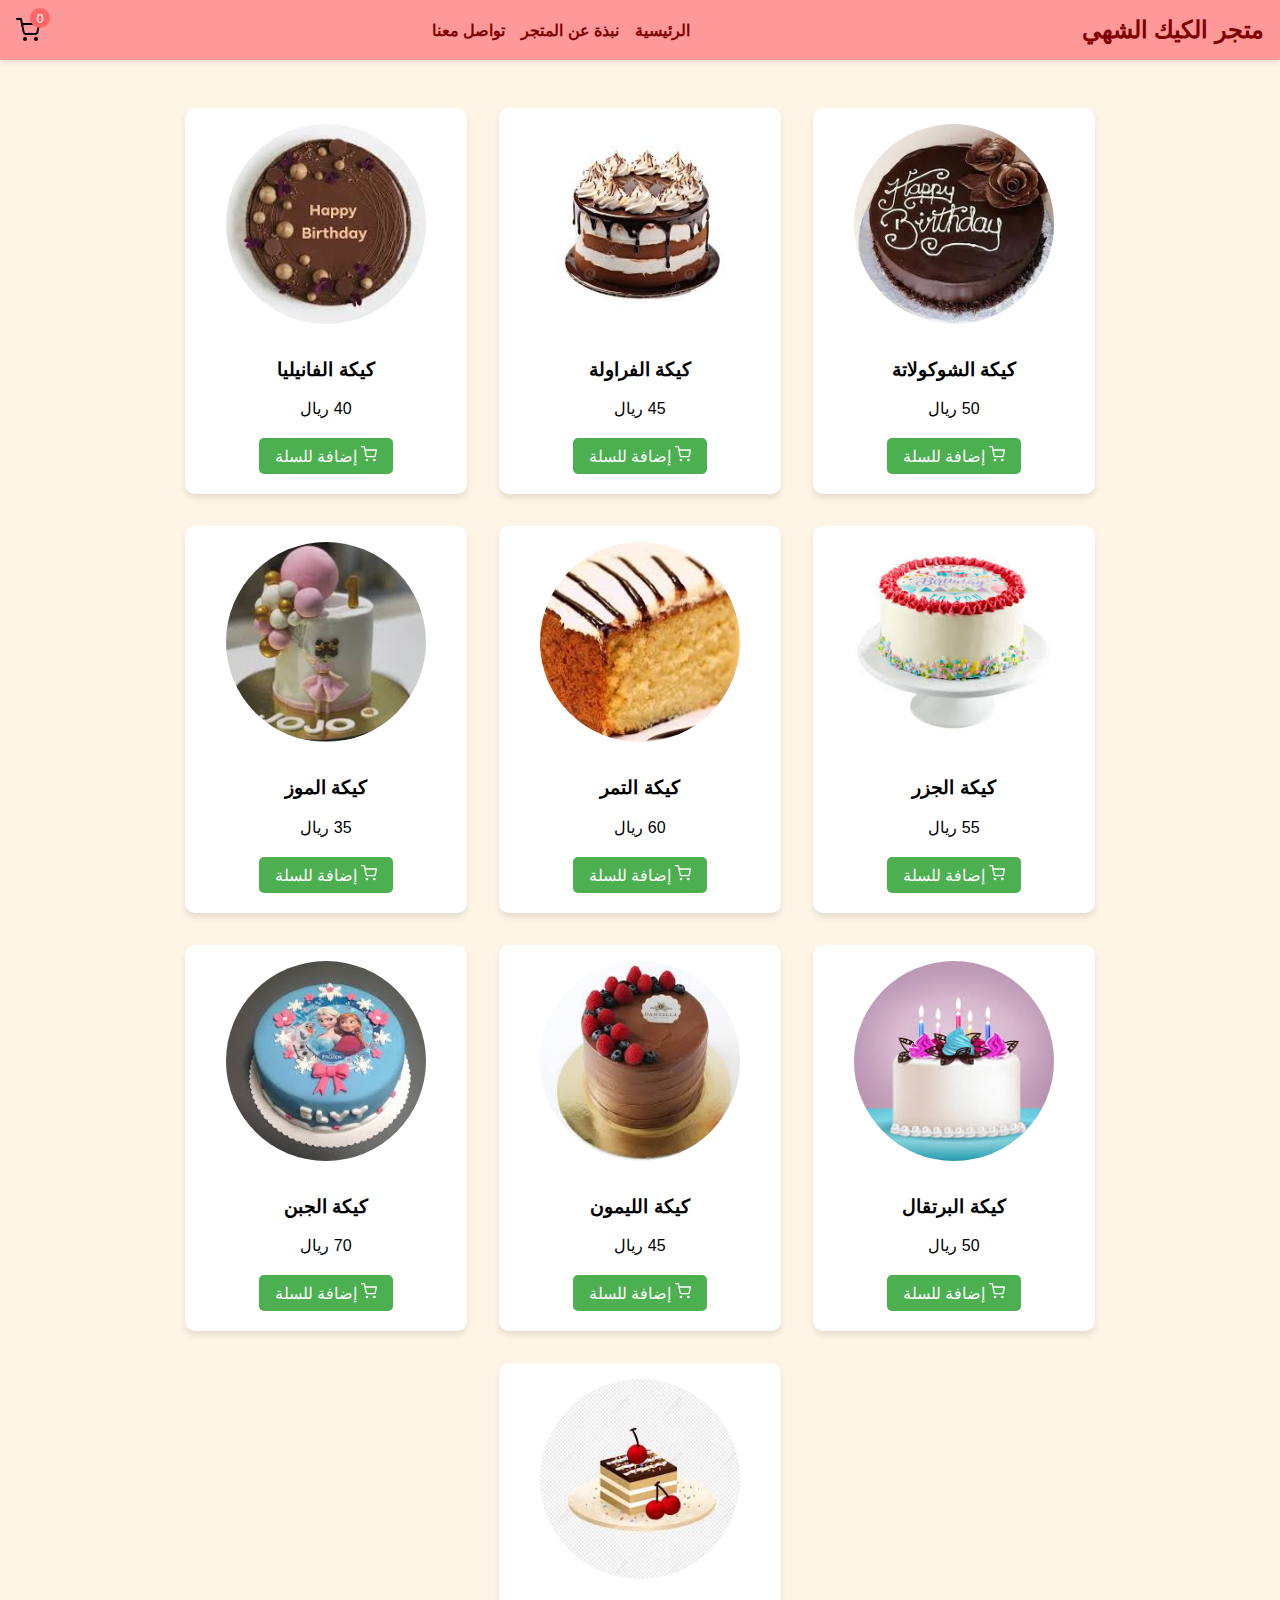
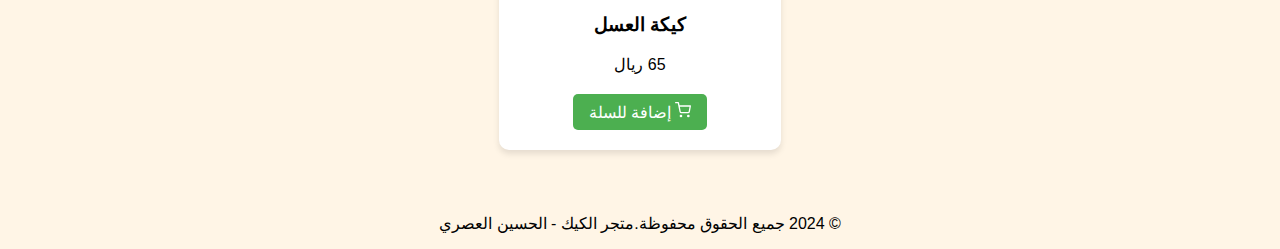
<file: index.html>
<html><head>
<meta charset="UTF-8">
<meta name="viewport" content="width=device-width, initial-scale=1.0">
<title>متجر الكيك الشهي</title>
<style>
  body {
    font-family: 'Arial', sans-serif;
    direction: rtl;
    background-color: #fff5e6;
    margin: 0;
    padding: 0;
  }
  header {
    background-color: #ff9999;
    padding: 1rem;
    display: flex;
    justify-content: space-between;
    align-items: center;
    box-shadow: 0 2px 5px rgba(0,0,0,0.1);
  }
  .logo {
    font-size: 1.5rem;
    font-weight: bold;
    color: #800000;
  }
  nav ul {
    list-style-type: none;
    display: flex;
    gap: 1rem;
    margin: 0;
    padding: 0;
  }
  nav ul li a {
    color: #800000;
    text-decoration: none;
    font-weight: bold;
  }
  .cart-icon {
    position: relative;
    cursor: pointer;
  }
  .cart-count {
    position: absolute;
    top: -10px;
    right: -10px;
    background-color: #ff6666;
    color: white;
    border-radius: 50%;
    width: 20px;
    height: 20px;
    display: flex;
    justify-content: center;
    align-items: center;
    font-size: 0.8rem;
  }
  .cart-dropdown {
    display: none;
    position: absolute;
    top: 100%;
    left: 0;
    background-color: white;
    border: 1px solid #ddd;
    border-radius: 5px;
    padding: 1rem;
    width: 300px;
    box-shadow: 0 2px 5px rgba(0,0,0,0.2);
  }
  .cart-dropdown.show {
    display: block;
  }
  main {
    display: flex;
    flex-wrap: wrap;
    justify-content: center;
    padding: 2rem;
  }
  .product {
    background-color: white;
    border-radius: 10px;
    box-shadow: 0 4px 6px rgba(0,0,0,0.1);
    margin: 1rem;
    padding: 1rem;
    width: 250px;
    text-align: center;
  }
  .product img {
    width: 200px;
    height: 200px;
    object-fit: cover;
    border-radius: 50%;
    margin-bottom: 1rem;
  }
  .add-to-cart {
    background-color: #4CAF50;
    border: none;
    color: white;
    padding: 0.5rem 1rem;
    text-align: center;
    text-decoration: none;
    display: inline-block;
    font-size: 16px;
    margin: 4px 2px;
    cursor: pointer;
    border-radius: 5px;
    transition: background-color 0.3s;
  }
  .add-to-cart:hover {
    background-color: #45a049;
  }
</style>
</head>
<body>
  <header>
    <div class="logo">متجر الكيك الشهي</div>
    <nav>
      <ul>
        <li><a href="#" onclick="displayProducts()">الرئيسية</a></li>
        <li><a href="#" onclick="showAbout(event)">نبذة عن المتجر</a></li>
        <li><a href="#" onclick="showContact(event)">تواصل معنا</a></li>
      </ul>
    </nav>
    <div class="cart-icon" id="cartIcon">
  <svg xmlns="http://www.w3.org/2000/svg" width="24" height="24" viewBox="0 0 24 24" fill="none" stroke="currentColor" stroke-width="2" stroke-linecap="round" stroke-linejoin="round">
    <circle cx="9" cy="21" r="1"></circle>
    <circle cx="20" cy="21" r="1"></circle>
    <path d="M1 1h4l2.68 13.39a2 2 0 0 0 2 1.61h9.72a2 2 0 0 0 2-1.61L23 6H6"></path>
  </svg>
  <span class="cart-count" id="cartCount">0</span>
  <div class="cart-dropdown" id="cartDropdown"></div>
</div>
  </header>

  <main id="productContainer">
    <!-- المنتجات ستضاف هنا بواسطة جافا سكريبت -->
  </main>
  <footer style="text-align: center;">
    <p>© 2024 جميع الحقوق محفوظة.متجر الكيك - الحسين  العصري</p>
</footer>
  <script>
const products = [
    { id: 1, name: "كيكة الشوكولاتة", price: 50, image: "img/1.jpeg" },
    { id: 2, name: "كيكة الفراولة", price: 45, image: "img/2.jpeg" },
    { id: 3, name: "كيكة الفانيليا", price: 40, image: "img/3.jpeg" },
    { id: 4, name: "كيكة الجزر", price: 55, image: "img/4.jpeg" },
    { id: 5, name: "كيكة التمر", price: 60, image: "img/5.jpeg" },
    { id: 6, name: "كيكة الموز", price: 35, image: "img/6.jpeg" },
    { id: 7, name: "كيكة البرتقال", price: 50, image: "img/7.jpeg" },
    { id: 8, name: "كيكة الليمون", price: 45, image: "img/8.jpeg" },
    { id: 9, name: "كيكة الجبن", price: 70, image: "img/9.jpeg" },
    { id: 10, name: "كيكة العسل", price: 65, image: "img/10.jpeg" }
];


  let cart = [];

  function displayProducts() {
    const container = document.getElementById("productContainer");
    if (container) {
      container.innerHTML = ''; // Clear existing content
      products.forEach(product => {
        const productElement = document.createElement("div");
        productElement.className = "product";
        productElement.innerHTML = `
          <img src="${product.image}" alt="${product.name}">
          <h3>${product.name}</h3>
          <p>${product.price} ريال</p>
          <button class="add-to-cart" onclick="addToCart(${product.id})">
            <svg xmlns="http://www.w3.org/2000/svg" width="16" height="16" viewBox="0 0 24 24" fill="none" stroke="currentColor" stroke-width="2" stroke-linecap="round" stroke-linejoin="round">
              <circle cx="9" cy="21" r="1"></circle>
              <circle cx="20" cy="21" r="1"></circle>
              <path d="M1 1h4l2.68 13.39a2 2 0 0 0 2 1.61h9.72a2 2 0 0 0 2-1.61L23 6H6"></path>
            </svg>
            إضافة للسلة
          </button>
        `;
        container.appendChild(productElement);
      });
    }
  }

  function addToCart(productId) {
    const product = products.find(p => p.id === productId);
    cart.push(product);
    updateCartCount();
    updateCartDropdown();
  }

  function updateCartCount() {
    const cartCountElement = document.getElementById("cartCount");
    if (cartCountElement) {
      cartCountElement.textContent = cart.length;
    }
  }

  function updateCartDropdown() {
    const dropdown = document.getElementById("cartDropdown");
    if (dropdown) {
      dropdown.innerHTML = "";
      if (cart.length === 0) {
        dropdown.innerHTML = "<p>السلة فارغة</p>";
      } else {
        cart.forEach((item, index) => {
          const itemElement = document.createElement("div");
          itemElement.innerHTML = `
            <p>${item.name} - ${item.price} ريال</p>
            <button onclick="removeFromCart(${index})">حذف</button>
          `;
          dropdown.appendChild(itemElement);
        });
        const totalElement = document.createElement("p");
        totalElement.textContent = `الإجمالي: ${calculateTotal()} ريال`;
        dropdown.appendChild(totalElement);
      }
    }
  }

  function removeFromCart(index) {
    cart.splice(index, 1);
    updateCartCount();
    updateCartDropdown();
  }

  function calculateTotal() {
    return cart.reduce((total, item) => total + item.price, 0);
  }

  const cartIcon = document.getElementById("cartIcon");
  if (cartIcon) {
    cartIcon.addEventListener("click", function() {
      const cartDropdown = document.getElementById("cartDropdown");
      if (cartDropdown) {
        cartDropdown.classList.toggle("show");
        updateCartDropdown();
      }
    });
  }

  window.onclick = function(event) {
    if (!event.target.matches('.cart-icon') && !event.target.closest('.cart-icon')) {
      const dropdowns = document.getElementsByClassName("cart-dropdown");
      for (let i = 0; i < dropdowns.length; i++) {
        const openDropdown = dropdowns[i];
        if (openDropdown.classList.contains('show')) {
          openDropdown.classList.remove('show');
        }
      }
    }
  }

  function showAbout(event) {
    event.preventDefault();
    const container = document.getElementById("productContainer");
    if (container) {
      container.innerHTML = `
        <div style="text-align: center; padding: 20px;">
          <h2>نبذة عن متجر الكيك الشهي</h2>
          <p>مرحبًا بكم في متجر الكيك الشهي! نحن متخصصون في صناعة أشهى أنواع الكيك الطازج والشهي.</p>
          <p>تأسس متجرنا في عام 2010 بهدف تقديم أفضل تجربة تذوق للكيك لعملائنا الكرام.</p>
          <p>نستخدم أجود أنواع المكونات ونتبع أعلى معايير الجودة في إعداد منتجاتنا.</p>
          <p>نفتخر بتقديم مجموعة متنوعة من النكهات التقليدية والمبتكرة لإرضاء جميع الأذواق.</p>
        </div>
      `;
    }
  }

  function showContact(event) {
    event.preventDefault();
    const container = document.getElementById("productContainer");
    if (container) {
      container.innerHTML = `
        <div style="text-align: center; padding: 20px;">
          <h2>تواصل معنا</h2>
          <p>يسعدنا تواصلكم معنا عبر القنوات التالية:</p>
          <ul style="list-style-type: none; padding: 0;">
            <li>الهاتف: 77777777</li>
            <li>البريد الإلكتروني: info@cakeshop.example.com</li>
            <li>العنوان:  صنعاء  شارع هايل    </li>
          </ul>
          <p>ساعات العمل: من السبت إلى الخميس، 9 صباحًا - 10 مساءً</p>
          <p>نرحب بملاحظاتكم واقتراحاتكم لتحسين خدماتنا!</p>
        </div>
      `;
    }
  }

  // Call displayProducts when the DOM is fully loaded
  document.addEventListener('DOMContentLoaded', (event) => {
    displayProducts();
  });
</script>
</body></html>
</file>
